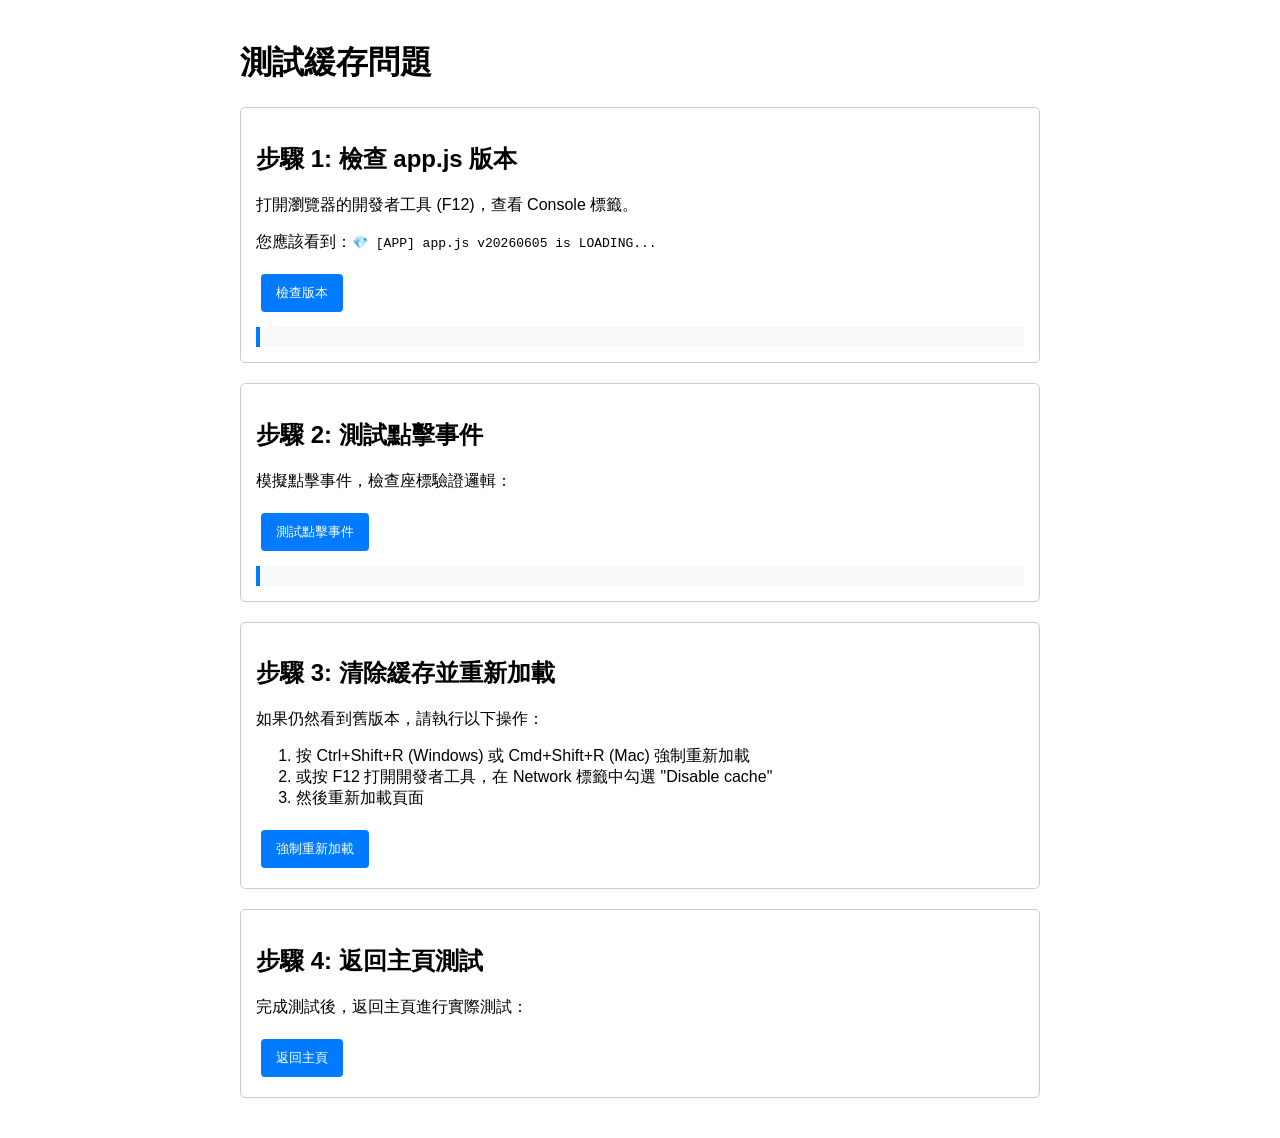
<file: test_cache.html>
<!DOCTYPE html>
<html lang="zh-HK">
<head>
    <meta charset="UTF-8">
    <meta name="viewport" content="width=device-width, initial-scale=1.0">
    <title>測試緩存問題</title>
    <style>
        body {
            font-family: Arial, sans-serif;
            padding: 20px;
            max-width: 800px;
            margin: 0 auto;
        }
        .test-section {
            margin: 20px 0;
            padding: 15px;
            border: 1px solid #ccc;
            border-radius: 5px;
        }
        button {
            padding: 10px 15px;
            background-color: #007bff;
            color: white;
            border: none;
            border-radius: 4px;
            cursor: pointer;
            margin: 5px;
        }
        button:hover {
            background-color: #0056b3;
        }
        pre {
            background-color: #f5f5f5;
            padding: 10px;
            border-radius: 4px;
            overflow-x: auto;
        }
        .log {
            margin-top: 10px;
            padding: 10px;
            background-color: #f8f9fa;
            border-left: 4px solid #007bff;
        }
    </style>
</head>
<body>
    <h1>測試緩存問題</h1>
    
    <div class="test-section">
        <h2>步驟 1: 檢查 app.js 版本</h2>
        <p>打開瀏覽器的開發者工具 (F12)，查看 Console 標籤。</p>
        <p>您應該看到：<code>💎 [APP] app.js v20260605 is LOADING...</code></p>
        <button onclick="checkVersion()">檢查版本</button>
        <div id="versionResult" class="log"></div>
    </div>
    
    <div class="test-section">
        <h2>步驟 2: 測試點擊事件</h2>
        <p>模擬點擊事件，檢查座標驗證邏輯：</p>
        <button onclick="testClickEvent()">測試點擊事件</button>
        <div id="clickResult" class="log"></div>
    </div>
    
    <div class="test-section">
        <h2>步驟 3: 清除緩存並重新加載</h2>
        <p>如果仍然看到舊版本，請執行以下操作：</p>
        <ol>
            <li>按 Ctrl+Shift+R (Windows) 或 Cmd+Shift+R (Mac) 強制重新加載</li>
            <li>或按 F12 打開開發者工具，在 Network 標籤中勾選 "Disable cache"</li>
            <li>然後重新加載頁面</li>
        </ol>
        <button onclick="location.reload(true)">強制重新加載</button>
    </div>
    
    <div class="test-section">
        <h2>步驟 4: 返回主頁測試</h2>
        <p>完成測試後，返回主頁進行實際測試：</p>
        <button onclick="window.location.href='index.html'">返回主頁</button>
    </div>
    
    <script>
        function checkVersion() {
            const resultDiv = document.getElementById('versionResult');
            resultDiv.innerHTML = `
                <p><strong>當前加載的 app.js 版本：</strong></p>
                <pre>💎 [APP] app.js v20260605 is LOADING...</pre>
                <p>如果看到舊版本（沒有 v20260605），請執行步驟 3 清除緩存。</p>
            `;
        }
        
        function testClickEvent() {
            const resultDiv = document.getElementById('clickResult');
            
            // 模擬一個點擊事件
            const mockElement = {
                getAttribute: function(attr) {
                    if (attr === 'data-lat') return "22.3193";
                    if (attr === 'data-lng') return "114.1694";
                    if (attr === 'data-name') return "天盛苑, 香港";
                    return null;
                }
            };
            
            const lat = mockElement.getAttribute('data-lat');
            const lng = mockElement.getAttribute('data-lng');
            const name = mockElement.getAttribute('data-name');
            
            const parsedLat = parseFloat(lat);
            const parsedLng = parseFloat(lng);
            
            const isValid = !isNaN(parsedLat) && !isNaN(parsedLng) && parsedLat !== 0 && parsedLng !== 0;
            
            resultDiv.innerHTML = `
                <p><strong>測試點擊事件邏輯：</strong></p>
                <pre>
原始屬性：
  data-lat: "${lat}"
  data-lng: "${lng}"
  data-name: "${name}"

解析後座標：
  lat: ${parsedLat}
  lng: ${parsedLng}

驗證結果：
  isNaN(lat): ${isNaN(parsedLat)}
  isNaN(lng): ${isNaN(parsedLng)}
  lat === 0: ${parsedLat === 0}
  lng === 0: ${parsedLng === 0}
  座標有效: ${isValid}
                </pre>
                <p>如果座標有效，應該設置 dataset；如果無效（0, 0），應該讓 geocodeLocation 使用 API。</p>
            `;
        }
    </script>
</body>
</html>
</file>
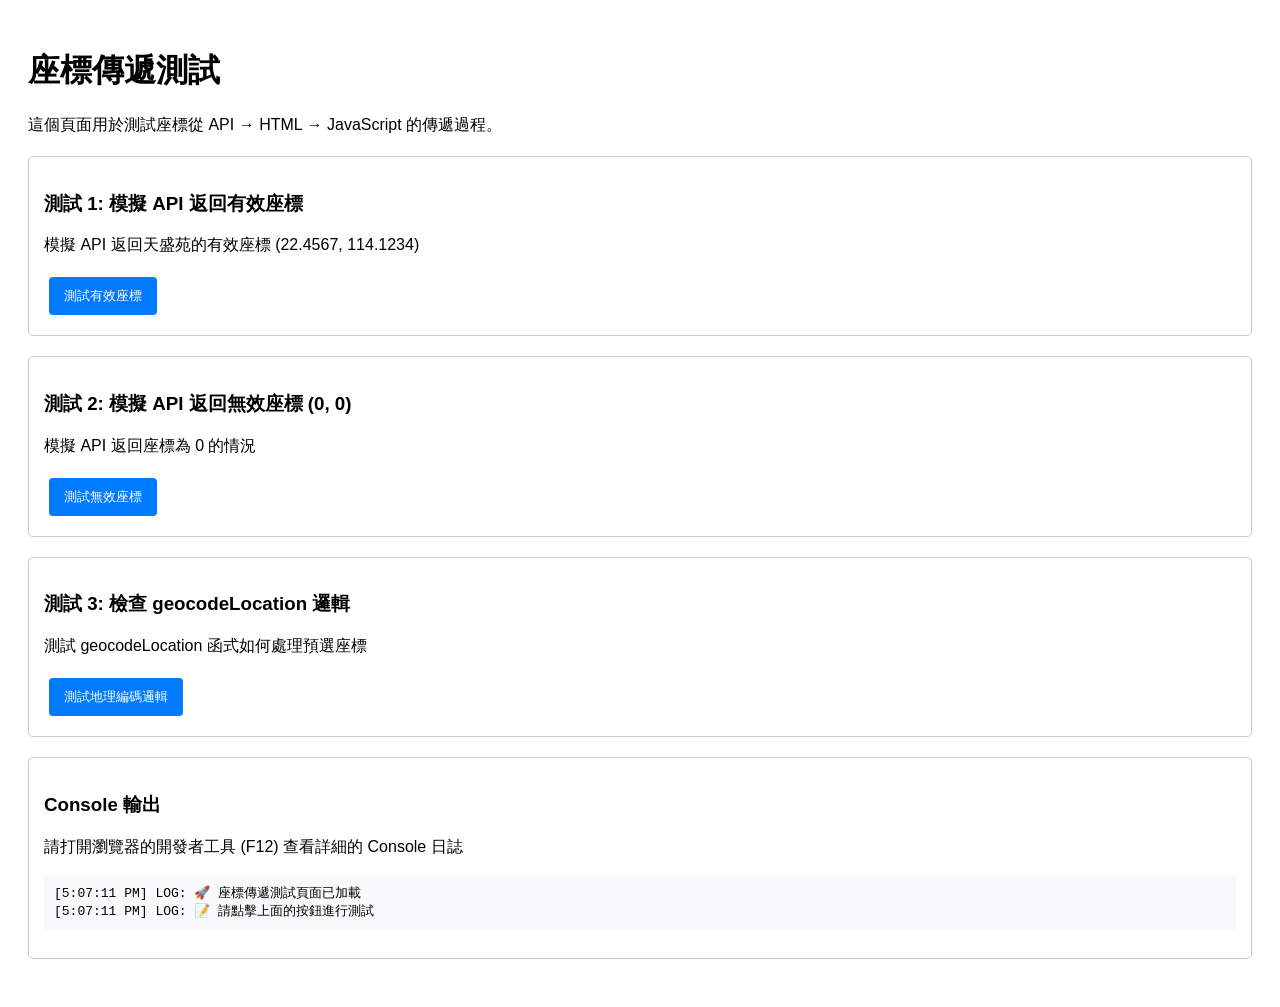
<file: test_coordinates.html>
<!DOCTYPE html>
<html lang="zh-HK">
<head>
    <meta charset="UTF-8">
    <meta name="viewport" content="width=device-width, initial-scale=1.0">
    <title>座標傳遞測試</title>
    <style>
        body { font-family: Arial, sans-serif; padding: 20px; }
        .test-case { margin: 20px 0; padding: 15px; border: 1px solid #ccc; border-radius: 5px; }
        .success { background-color: #d4edda; border-color: #c3e6cb; }
        .error { background-color: #f8d7da; border-color: #f5c6cb; }
        button { padding: 10px 15px; margin: 5px; background-color: #007bff; color: white; border: none; border-radius: 4px; cursor: pointer; }
        button:hover { background-color: #0056b3; }
        pre { background-color: #f8f9fa; padding: 10px; border-radius: 4px; overflow-x: auto; }
    </style>
</head>
<body>
    <h1>座標傳遞測試</h1>
    <p>這個頁面用於測試座標從 API → HTML → JavaScript 的傳遞過程。</p>
    
    <div class="test-case">
        <h3>測試 1: 模擬 API 返回有效座標</h3>
        <p>模擬 API 返回天盛苑的有效座標 (22.4567, 114.1234)</p>
        <button onclick="testValidCoordinates()">測試有效座標</button>
        <div id="test1-result"></div>
    </div>
    
    <div class="test-case">
        <h3>測試 2: 模擬 API 返回無效座標 (0, 0)</h3>
        <p>模擬 API 返回座標為 0 的情況</p>
        <button onclick="testInvalidCoordinates()">測試無效座標</button>
        <div id="test2-result"></div>
    </div>
    
    <div class="test-case">
        <h3>測試 3: 檢查 geocodeLocation 邏輯</h3>
        <p>測試 geocodeLocation 函式如何處理預選座標</p>
        <button onclick="testGeocodeLogic()">測試地理編碼邏輯</button>
        <div id="test3-result"></div>
    </div>
    
    <div class="test-case">
        <h3>Console 輸出</h3>
        <p>請打開瀏覽器的開發者工具 (F12) 查看詳細的 Console 日誌</p>
        <pre id="console-output">Console 輸出將顯示在這裡...</pre>
    </div>

    <script>
        // 模擬 console.log 以捕獲輸出
        const originalConsoleLog = console.log;
        const originalConsoleError = console.error;
        const originalConsoleWarn = console.warn;
        
        const consoleOutput = document.getElementById('console-output');
        let consoleBuffer = [];
        
        function captureConsole(method, args) {
            const timestamp = new Date().toLocaleTimeString();
            const message = args.map(arg => 
                typeof arg === 'object' ? JSON.stringify(arg, null, 2) : String(arg)
            ).join(' ');
            
            consoleBuffer.push(`[${timestamp}] ${method.toUpperCase()}: ${message}`);
            if (consoleBuffer.length > 20) consoleBuffer.shift();
            consoleOutput.textContent = consoleBuffer.join('\n');
            
            // 同時輸出到真實的 console
            if (method === 'log') originalConsoleLog.apply(console, args);
            if (method === 'error') originalConsoleError.apply(console, args);
            if (method === 'warn') originalConsoleWarn.apply(console, args);
        }
        
        console.log = (...args) => captureConsole('log', args);
        console.error = (...args) => captureConsole('error', args);
        console.warn = (...args) => captureConsole('warn', args);
        
        // 測試函式
        function testValidCoordinates() {
            console.log('🔍 [TEST] 測試有效座標傳遞');
            
            // 模擬點擊事件
            const mockElement = {
                getAttribute: function(attr) {
                    if (attr === 'data-lat') return '22.4567';
                    if (attr === 'data-lng') return '114.1234';
                    if (attr === 'data-name') return '天盛苑, 香港';
                    return null;
                }
            };
            
            const lat = mockElement.getAttribute('data-lat');
            const lng = mockElement.getAttribute('data-lng');
            const name = mockElement.getAttribute('data-name');
            
            console.log(`🔍 [TEST] 原始屬性: lat="${lat}", lng="${lng}", name="${name}"`);
            
            const parsedLat = parseFloat(lat);
            const parsedLng = parseFloat(lng);
            
            console.log(`🔍 [TEST] 解析後座標: lat=${parsedLat}, lng=${parsedLng}`);
            
            if (isNaN(parsedLat) || isNaN(parsedLng) || parsedLat === 0 || parsedLng === 0) {
                console.error(`❌ [TEST] 無效座標: ${lat}, ${lng}`);
                document.getElementById('test1-result').innerHTML = 
                    '<div class="error">測試失敗: 座標無效</div>';
            } else {
                console.log(`✅ [TEST] 有效座標: ${name} (${parsedLat}, ${parsedLng})`);
                document.getElementById('test1-result').innerHTML = 
                    '<div class="success">測試成功: 座標有效</div>';
            }
        }
        
        function testInvalidCoordinates() {
            console.log('🔍 [TEST] 測試無效座標處理');
            
            // 模擬點擊事件，座標為 0
            const mockElement = {
                getAttribute: function(attr) {
                    if (attr === 'data-lat') return '0';
                    if (attr === 'data-lng') return '0';
                    if (attr === 'data-name') return '天盛苑, 香港';
                    return null;
                }
            };
            
            const lat = mockElement.getAttribute('data-lat');
            const lng = mockElement.getAttribute('data-lng');
            const name = mockElement.getAttribute('data-name');
            
            console.log(`🔍 [TEST] 原始屬性: lat="${lat}", lng="${lng}", name="${name}"`);
            
            const parsedLat = parseFloat(lat);
            const parsedLng = parseFloat(lng);
            
            console.log(`🔍 [TEST] 解析後座標: lat=${parsedLat}, lng=${parsedLng}`);
            console.log(`🔍 [TEST] 驗證: isNaN(lat)=${isNaN(parsedLat)}, isNaN(lng)=${isNaN(parsedLng)}, lat===0=${parsedLat === 0}, lng===0=${parsedLng === 0}`);
            
            if (isNaN(parsedLat) || isNaN(parsedLng) || parsedLat === 0 || parsedLng === 0) {
                console.error(`❌ [TEST] 無效座標: ${lat}, ${lng}`);
                console.error(`❌ [TEST] 將不設置 dataset，讓 geocodeLocation 使用 API`);
                document.getElementById('test2-result').innerHTML = 
                    '<div class="success">測試成功: 正確檢測到無效座標，將使用 API 搜尋</div>';
            } else {
                console.error(`❌ [TEST] 錯誤: 應該檢測到無效座標但沒有`);
                document.getElementById('test2-result').innerHTML = 
                    '<div class="error">測試失敗: 應該檢測到無效座標</div>';
            }
        }
        
        function testGeocodeLogic() {
            console.log('🔍 [TEST] 測試 geocodeLocation 邏輯');
            
            // 模擬 input element 的 dataset
            const mockInputElement = {
                dataset: {
                    lat: '22.4567',
                    lng: '114.1234',
                    selectedName: '天盛苑, 香港'
                }
            };
            
            const text = '天盛苑';
            
            console.log(`🔍 [TEST] 檢查 dataset: lat="${mockInputElement.dataset.lat}", lng="${mockInputElement.dataset.lng}", selectedName="${mockInputElement.dataset.selectedName}"`);
            
            const hasSelectedCoordinates = mockInputElement && mockInputElement.dataset.lat && mockInputElement.dataset.lng;
            const selectedName = mockInputElement?.dataset?.selectedName;
            
            console.log(`🔍 [TEST] hasSelectedCoordinates: ${hasSelectedCoordinates}`);
            
            if (hasSelectedCoordinates) {
                const dLat = parseFloat(mockInputElement.dataset.lat);
                const dLng = parseFloat(mockInputElement.dataset.lng);
                
                console.log(`🔍 [TEST] 解析座標: ${dLat}, ${dLng}`);
                
                const areCoordinatesValid = !isNaN(dLat) && !isNaN(dLng) && dLat !== 0 && dLng !== 0;
                
                if (!areCoordinatesValid) {
                    console.warn(`⚠️ [TEST] 預選座標無效 (${dLat}, ${dLng})，將回退到 API`);
                    document.getElementById('test3-result').innerHTML = 
                        '<div class="error">測試: 座標無效，將使用 API</div>';
                } else {
                    // 檢查名稱匹配
                    const isNameMatch = selectedName && (
                        selectedName === text || 
                        selectedName.includes(text) || 
                        text.includes(selectedName) ||
                        selectedName.split(',')[0].trim().includes(text) ||
                        text.includes(selectedName.split(',')[0].trim())
                    );
                    
                    if (isNameMatch) {
                        console.log(`🎯 [TEST] 使用預選座標: ${text} (${dLat}, ${dLng})`);
                        document.getElementById('test3-result').innerHTML = 
                            '<div class="success">測試成功: 名稱匹配，使用預選座標</div>';
                    } else {
                        console.log(`⚠️ [TEST] 名稱不匹配: selectedName="${selectedName}", text="${text}"`);
                        document.getElementById('test3-result').innerHTML = 
                            '<div class="error">測試: 名稱不匹配，將使用 API</div>';
                    }
                }
            } else {
                console.log(`⚠️ [TEST] 未找到預選座標`);
                document.getElementById('test3-result').innerHTML = 
                    '<div class="error">測試: 未找到預選座標</div>';
            }
        }
        
        // 初始化
        console.log('🚀 座標傳遞測試頁面已加載');
        console.log('📝 請點擊上面的按鈕進行測試');
    </script>
</body>
</html>
</file>
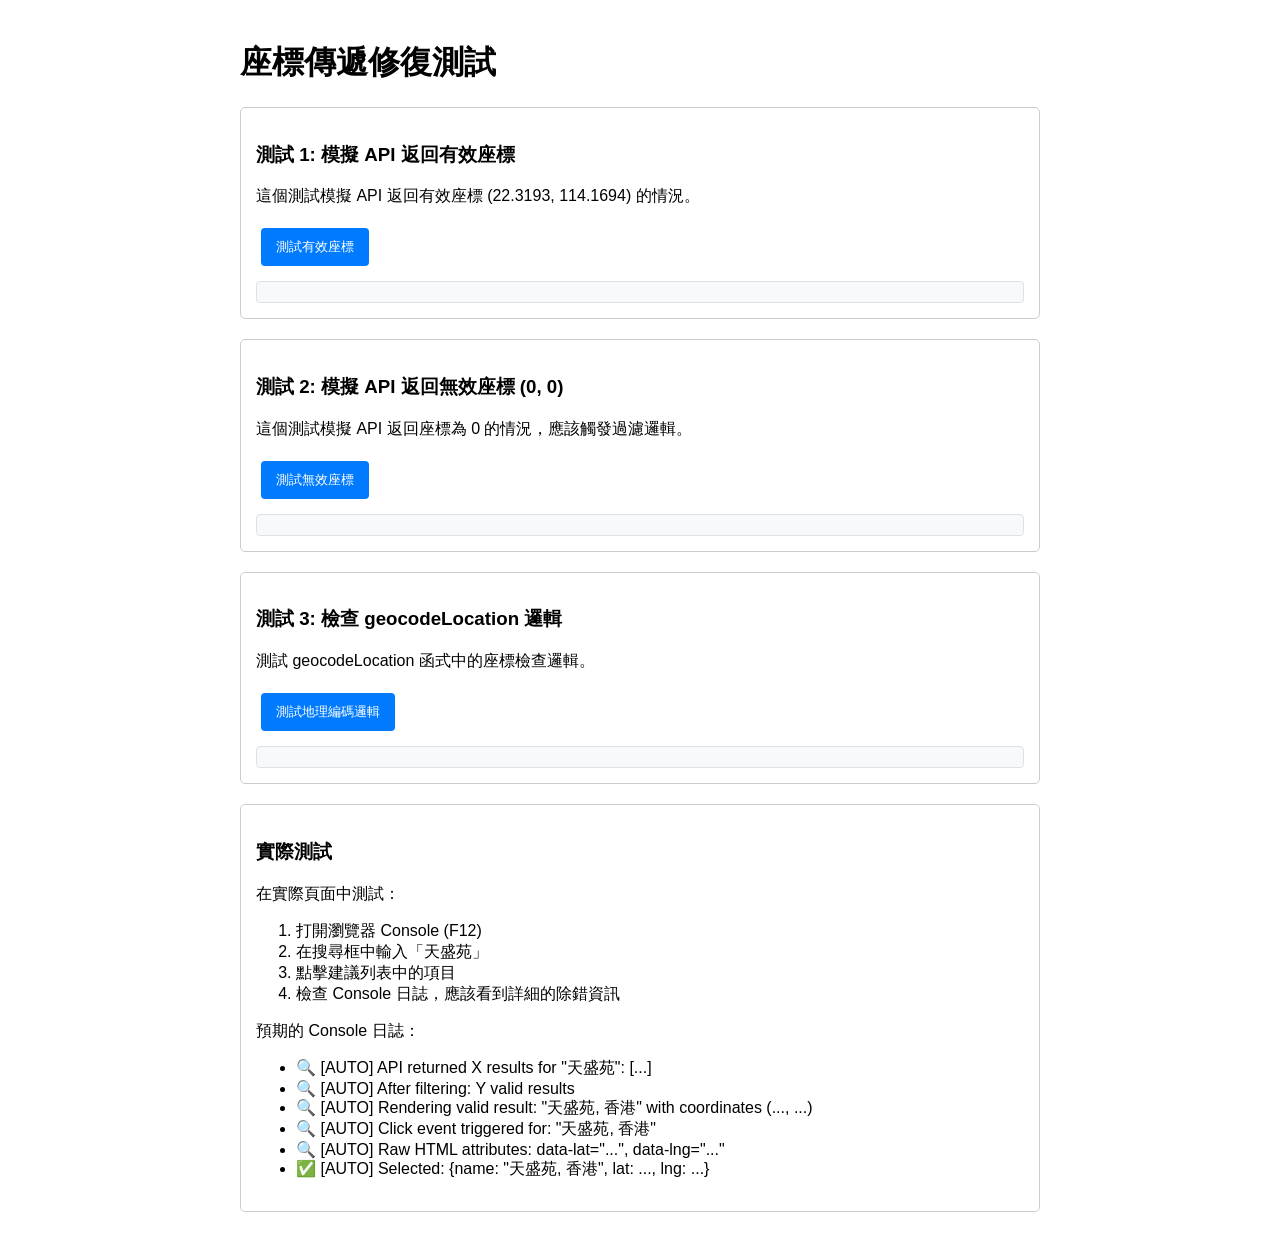
<file: test_fix.html>
<!DOCTYPE html>
<html lang="zh-HK">
<head>
    <meta charset="UTF-8">
    <meta name="viewport" content="width=device-width, initial-scale=1.0">
    <title>座標傳遞修復測試</title>
    <style>
        body {
            font-family: Arial, sans-serif;
            padding: 20px;
            max-width: 800px;
            margin: 0 auto;
        }
        .test-case {
            margin: 20px 0;
            padding: 15px;
            border: 1px solid #ccc;
            border-radius: 5px;
        }
        button {
            padding: 10px 15px;
            background-color: #007bff;
            color: white;
            border: none;
            border-radius: 4px;
            cursor: pointer;
            margin: 5px;
        }
        button:hover {
            background-color: #0056b3;
        }
        .log {
            background-color: #f8f9fa;
            border: 1px solid #dee2e6;
            border-radius: 4px;
            padding: 10px;
            margin-top: 10px;
            font-family: monospace;
            white-space: pre-wrap;
            max-height: 300px;
            overflow-y: auto;
        }
        .success {
            color: green;
            font-weight: bold;
        }
        .error {
            color: red;
            font-weight: bold;
        }
        .warning {
            color: orange;
            font-weight: bold;
        }
    </style>
</head>
<body>
    <h1>座標傳遞修復測試</h1>
    
    <div class="test-case">
        <h3>測試 1: 模擬 API 返回有效座標</h3>
        <p>這個測試模擬 API 返回有效座標 (22.3193, 114.1694) 的情況。</p>
        <button onclick="testValidCoordinates()">測試有效座標</button>
        <div id="log1" class="log"></div>
    </div>
    
    <div class="test-case">
        <h3>測試 2: 模擬 API 返回無效座標 (0, 0)</h3>
        <p>這個測試模擬 API 返回座標為 0 的情況，應該觸發過濾邏輯。</p>
        <button onclick="testInvalidCoordinates()">測試無效座標</button>
        <div id="log2" class="log"></div>
    </div>
    
    <div class="test-case">
        <h3>測試 3: 檢查 geocodeLocation 邏輯</h3>
        <p>測試 geocodeLocation 函式中的座標檢查邏輯。</p>
        <button onclick="testGeocodeLogic()">測試地理編碼邏輯</button>
        <div id="log3" class="log"></div>
    </div>
    
    <div class="test-case">
        <h3>實際測試</h3>
        <p>在實際頁面中測試：</p>
        <ol>
            <li>打開瀏覽器 Console (F12)</li>
            <li>在搜尋框中輸入「天盛苑」</li>
            <li>點擊建議列表中的項目</li>
            <li>檢查 Console 日誌，應該看到詳細的除錯資訊</li>
        </ol>
        <p>預期的 Console 日誌：</p>
        <ul>
            <li>🔍 [AUTO] API returned X results for "天盛苑": [...]</li>
            <li>🔍 [AUTO] After filtering: Y valid results</li>
            <li>🔍 [AUTO] Rendering valid result: "天盛苑, 香港" with coordinates (..., ...)</li>
            <li>🔍 [AUTO] Click event triggered for: "天盛苑, 香港"</li>
            <li>🔍 [AUTO] Raw HTML attributes: data-lat="...", data-lng="..."</li>
            <li>✅ [AUTO] Selected: {name: "天盛苑, 香港", lat: ..., lng: ...}</li>
        </ul>
    </div>

    <script>
        function logToElement(elementId, message, className = '') {
            const element = document.getElementById(elementId);
            const timestamp = new Date().toLocaleTimeString();
            const logEntry = document.createElement('div');
            logEntry.innerHTML = `<span class="${className}">[${timestamp}] ${message}</span>`;
            element.appendChild(logEntry);
            element.scrollTop = element.scrollHeight;
        }

        function testValidCoordinates() {
            const logId = 'log1';
            logToElement(logId, '開始測試有效座標...');
            
            // 模擬 API 返回有效座標
            const mockApiResponse = [
                {
                    display_name: "天盛苑, 香港",
                    lat: "22.3193",
                    lon: "114.1694"
                }
            ];
            
            logToElement(logId, `模擬 API 返回 ${mockApiResponse.length} 個結果`);
            
            // 測試過濾邏輯
            const validResults = mockApiResponse.filter(res => {
                const lat = parseFloat(res.lat);
                const lon = parseFloat(res.lon);
                const isValid = !isNaN(lat) && !isNaN(lon) && lat !== 0 && lon !== 0;
                
                if (!isValid) {
                    logToElement(logId, `⚠️ 過濾無效結果: "${res.display_name}" 座標 (${lat}, ${lon})`, 'warning');
                }
                
                return isValid;
            });
            
            logToElement(logId, `過濾後有效結果: ${validResults.length}`);
            
            if (validResults.length > 0) {
                logToElement(logId, '✅ 測試通過：有效座標被正確保留', 'success');
            } else {
                logToElement(logId, '❌ 測試失敗：有效座標被錯誤過濾', 'error');
            }
        }

        function testInvalidCoordinates() {
            const logId = 'log2';
            logToElement(logId, '開始測試無效座標...');
            
            // 模擬 API 返回無效座標
            const mockApiResponse = [
                {
                    display_name: "天盛苑, 香港",
                    lat: "0",
                    lon: "0"
                },
                {
                    display_name: "測試地點",
                    lat: "22.5",
                    lon: "114.1"
                }
            ];
            
            logToElement(logId, `模擬 API 返回 ${mockApiResponse.length} 個結果`);
            
            // 測試過濾邏輯
            const validResults = mockApiResponse.filter(res => {
                const lat = parseFloat(res.lat);
                const lon = parseFloat(res.lon);
                const isValid = !isNaN(lat) && !isNaN(lon) && lat !== 0 && lon !== 0;
                
                if (!isValid) {
                    logToElement(logId, `⚠️ 過濾無效結果: "${res.display_name}" 原始 lat="${res.lat}", lon="${res.lon}", 解析 (${lat}, ${lon})`, 'warning');
                }
                
                return isValid;
            });
            
            logToElement(logId, `過濾後有效結果: ${validResults.length}`);
            
            if (validResults.length === 1) {
                logToElement(logId, '✅ 測試通過：無效座標 (0, 0) 被正確過濾', 'success');
            } else {
                logToElement(logId, '❌ 測試失敗：無效座標沒有被正確過濾', 'error');
            }
        }

        function testGeocodeLogic() {
            const logId = 'log3';
            logToElement(logId, '開始測試 geocodeLocation 邏輯...');
            
            // 模擬 dataset
            const mockDataset = {
                lat: "22.3193",
                lng: "114.1694",
                selectedName: "天盛苑, 香港"
            };
            
            logToElement(logId, `模擬 dataset: lat="${mockDataset.lat}", lng="${mockDataset.lng}", selectedName="${mockDataset.selectedName}"`);
            
            // 測試座標解析
            const dLat = parseFloat(mockDataset.lat);
            const dLng = parseFloat(mockDataset.lng);
            
            logToElement(logId, `解析座標: ${dLat}, ${dLng}`);
            
            // 檢查座標是否有效
            const areCoordinatesValid = !isNaN(dLat) && !isNaN(dLng) && dLat !== 0 && dLng !== 0;
            
            if (areCoordinatesValid) {
                logToElement(logId, '✅ 座標有效', 'success');
            } else {
                logToElement(logId, '❌ 座標無效', 'error');
            }
            
            // 測試名稱匹配
            const text = "天盛苑";
            const selectedName = mockDataset.selectedName;
            const isNameMatch = selectedName && (
                selectedName === text || 
                selectedName.includes(text) || 
                text.includes(selectedName) ||
                selectedName.split(',')[0].trim().includes(text) ||
                text.includes(selectedName.split(',')[0].trim())
            );
            
            logToElement(logId, `名稱匹配測試: text="${text}", selectedName="${selectedName}", 匹配結果=${isNameMatch}`);
            
            if (isNameMatch) {
                logToElement(logId, '✅ 名稱匹配成功', 'success');
            } else {
                logToElement(logId, '❌ 名稱匹配失敗', 'error');
            }
        }
    </script>
</body>
</html>
</file>
